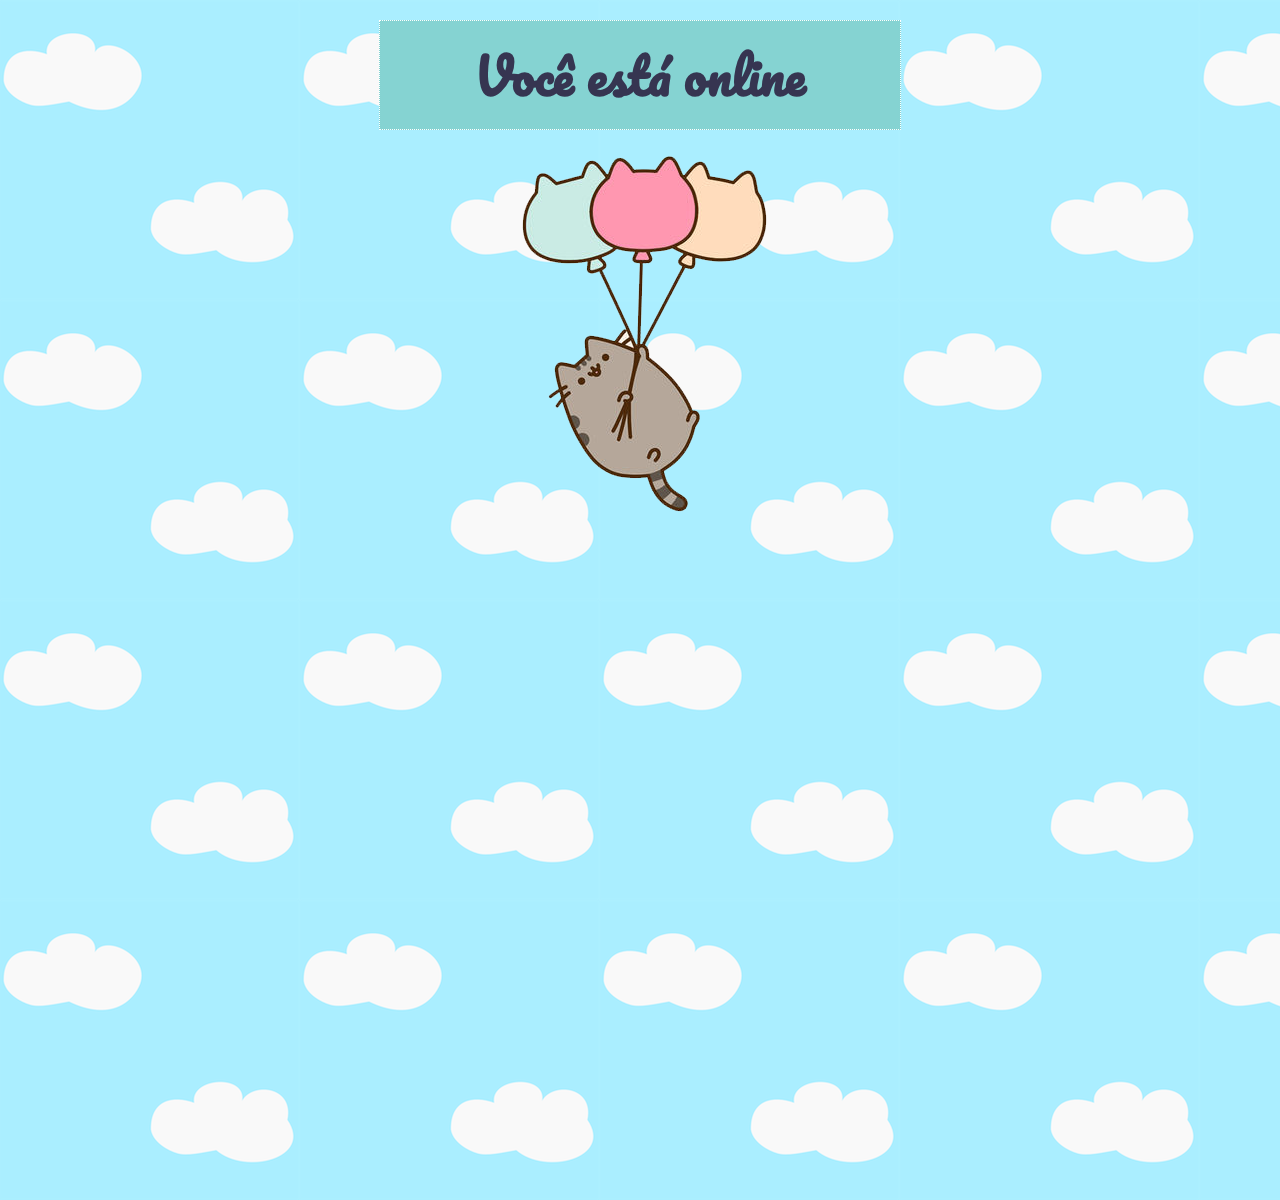
<file: index.html>
<!DOCTYPE html>
<html>
<head>
   <meta charset="UTF-8"/>
   <link rel="stylesheet" href="estilo.css">
   <link href="https://fonts.googleapis.com/css?family=Pacifico" rel="stylesheet">
   <title>Gatinho dos Balões</title>
</head>
<body>
  <div id="total">
    <div id="principal">
      <h1 id="mensagem"></h1>

      <img id="gatinho" src="">
    </div>
    <div id="conteudo">


    </div>
  </div>
  <script src="online-offline.js"></script>
</body>
</html>
</file>
<file: estilo.css>
@-webkit-keyframes nuvens {
  from { background-position: 0 0; }
	to { background-position: 100% 0; }
}

body {
  margin: 0;
  padding: 0;
  background-image: url(images/nuvens.png);
}

#total {
  position:relative;
  width: 100%;
  height: 1200px;
  overflow:hidden;
  margin: 0 auto;
}

#principal {
  text-align: center;
  font-size: 26px;
  color: #000;
}

#conteudo {
  width: 100%;
	height: 1200px;
  margin: 0 auto;
	background: url(images/nuvens.png) repeat;
  background-position: 0 0;
	position:absolute;
    top: 0;
    left: 0;
    z-index:-1;
    -webkit-animation: 5s linear 0s infinite normal nuvens;
}


h1 {
  font-family: 'Pacifico', cursive;
  font-size: 50px;
  text-align: center;
  color: #363551;
  padding: 10px;
  border: 1px dotted white;
  background-color: #85d3d2;
  max-width: 500px;
  max-height: 150px;
  float: center;
  margin: 0 auto;
  margin-top: 20px;
}
</file>
